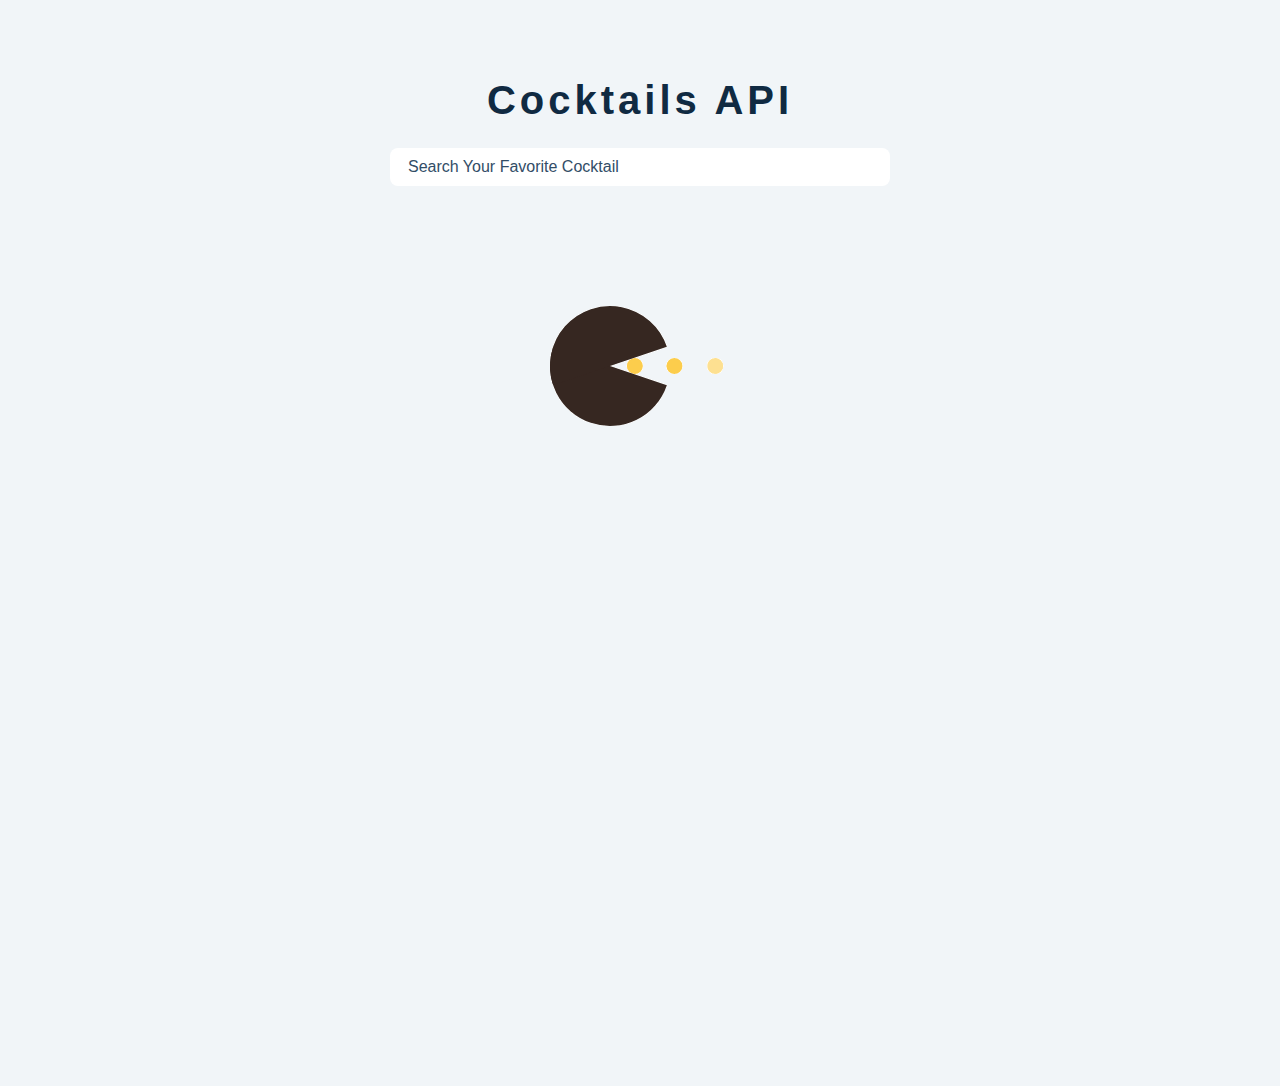
<file: index.html>
<!DOCTYPE html>
<html lang="en">
  <head>
    <meta charset="UTF-8" />
    <meta http-equiv="X-UA-Compatible" content="IE=edge" />
    <meta name="viewport" content="width=device-width, initial-scale=1.0" />
    <title>Cocktails</title>
    <link
      rel="stylesheet"
      href="https://cdnjs.cloudflare.com/ajax/libs/font-awesome/6.2.0/css/all.min.css"
      integrity="sha512-xh6O/CkQoPOWDdYTDqeRdPCVd1SpvCA9XXcUnZS2FmJNp1coAFzvtCN9BmamE+4aHK8yyUHUSCcJHgXloTyT2A=="
      crossorigin="anonymous"
      referrerpolicy="no-referrer"
    />
    <link rel="stylesheet" href="./styles.css" />
  </head>
  <body>
    <form class="search-form">
      <h2>cocktails API</h2>
      <input
        type="text"
        name="drink"
        placeholder="search your favorite cocktail"
      />
    </form>
    <section class="section cocktails">
      <article class="loading">
        <img src="./loading.gif" alt="loading" />
      </article>
      <h2 class="title"></h2>
      <div class="section-center">
        <!-- single cocktail -->
        <a href="./drinks.html">
          <article class="cocktail" data-id="1">
            <img src="./cocktail.jpg" alt="" />
            <h3>magarita</h3>
          </article>
        </a>
        <!-- end of single cocktail -->
        <!-- single cocktail -->
        <a href="./drinks.html">
          <article class="cocktail" data-id="1">
            <img src="./cocktail.jpg" alt="" />
            <h3>magarita</h3>
          </article>
        </a>
        <!-- end of single cocktail -->
        <!-- single cocktail -->
        <a href="./drinks.html">
          <article class="cocktail" data-id="1">
            <img src="./cocktail.jpg" alt="" />
            <h3>magarita</h3>
          </article>
        </a>
        <!-- end of single cocktail -->
      </div>
      <div class="btn-container"></div>
    </section>
    <script type="module" src="./app.js"></script>
  </body>
</html>
</file>
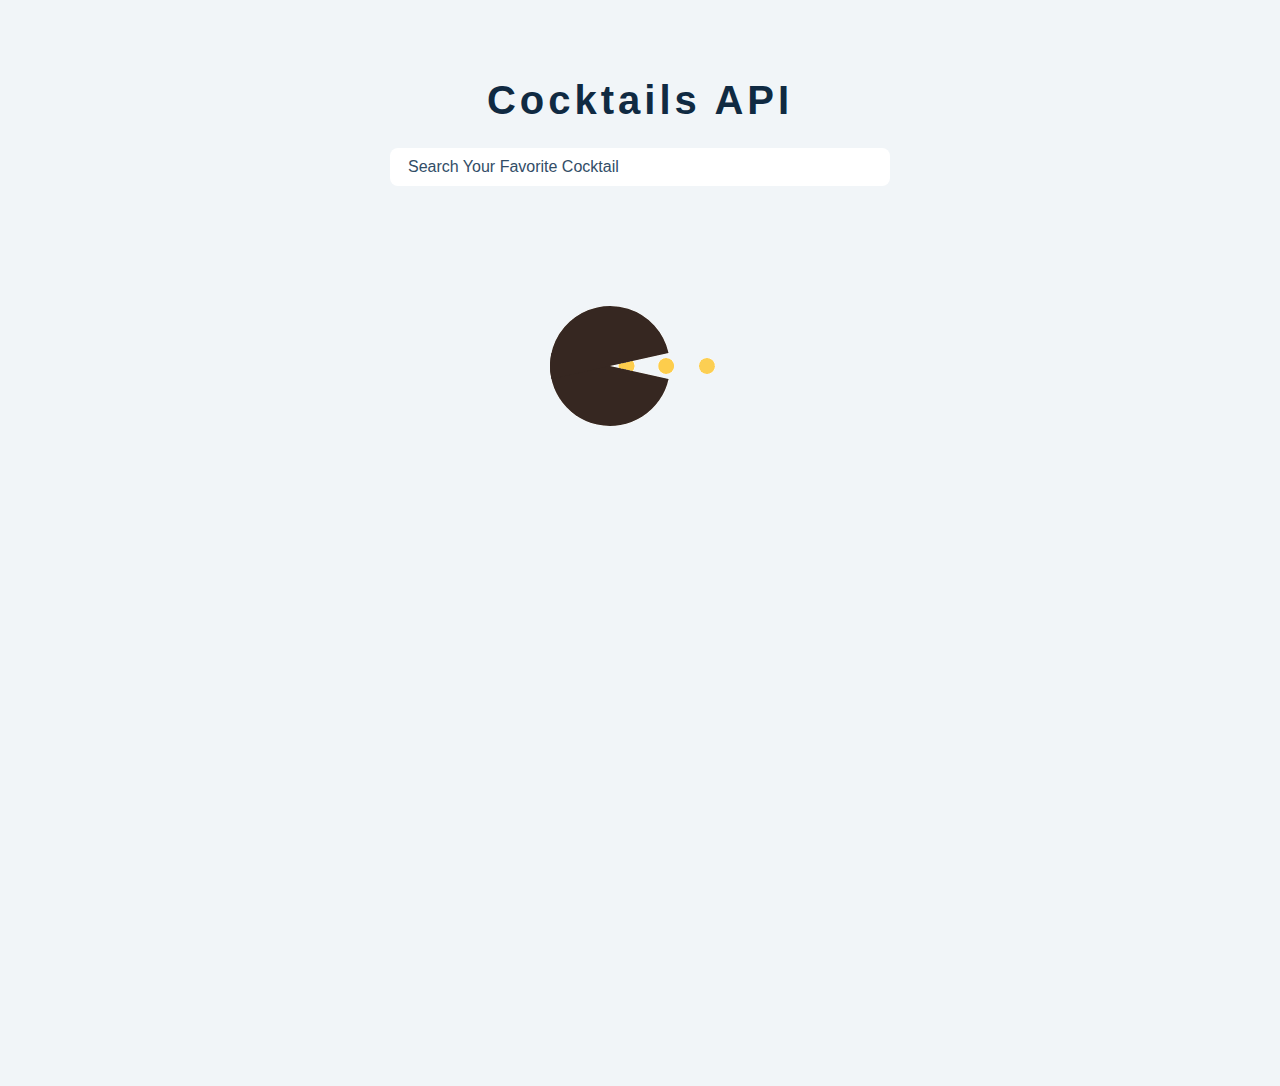
<file: drinks.html>
<!DOCTYPE html>
<html lang="en">
  <head>
    <meta charset="UTF-8" />
    <meta http-equiv="X-UA-Compatible" content="IE=edge" />
    <meta name="viewport" content="width=device-width, initial-scale=1.0" />
    <title>Drinks</title>
    <link rel="stylesheet" href="./styles.css" />
    <link
      rel="stylesheet"
      href="https://cdnjs.cloudflare.com/ajax/libs/font-awesome/6.2.0/css/all.min.css"
      integrity="sha512-xh6O/CkQoPOWDdYTDqeRdPCVd1SpvCA9XXcUnZS2FmJNp1coAFzvtCN9BmamE+4aHK8yyUHUSCcJHgXloTyT2A=="
      crossorigin="anonymous"
      referrerpolicy="no-referrer"
    />
  </head>
  <body>
    <section class="loading">
      <img src="./loading.gif" alt="loading" />
    </section>
    <section class="single-drink">
      <img src="./cocktail.jpg" alt="" class="drink-img" />
      <article class="drink-info">
        <h2 class="drink-name"></h2>
        <p class="drink-desc"></p>
        <ul class="drink-ingredients"></ul>
        <a href="./index.html" class="btn">All cocktails</a>
      </article>
    </section>

    <script type="module" src="./singleDrink.js"></script>
  </body>
</html>
</file>
<file: styles.css>
/*
=============== 
Variables
===============
*/

:root {
  /* dark shades of primary color*/
  --clr-primary-1: hsl(205, 86%, 17%);
  --clr-primary-2: hsl(205, 77%, 27%);
  --clr-primary-3: hsl(205, 72%, 37%);
  --clr-primary-4: hsl(205, 63%, 48%);
  /* primary/main color */
  --clr-primary-5: #49a6e9;
  /* lighter shades of primary color */
  --clr-primary-6: hsl(205, 89%, 70%);
  --clr-primary-7: hsl(205, 90%, 76%);
  --clr-primary-8: hsl(205, 86%, 81%);
  --clr-primary-9: hsl(205, 90%, 88%);
  --clr-primary-10: hsl(205, 100%, 96%);
  /* darkest grey - used for headings */
  --clr-grey-1: hsl(209, 61%, 16%);
  --clr-grey-2: hsl(211, 39%, 23%);
  --clr-grey-3: hsl(209, 34%, 30%);
  --clr-grey-4: hsl(209, 28%, 39%);
  /* grey used for paragraphs */
  --clr-grey-5: hsl(210, 22%, 49%);
  --clr-grey-6: hsl(209, 23%, 60%);
  --clr-grey-7: hsl(211, 27%, 70%);
  --clr-grey-8: hsl(210, 31%, 80%);
  --clr-grey-9: hsl(212, 33%, 89%);
  --clr-grey-10: hsl(210, 36%, 96%);
  --clr-white: #fff;
  --clr-red-dark: hsl(360, 67%, 44%);
  --clr-red-light: hsl(360, 71%, 66%);
  --clr-green-dark: hsl(125, 67%, 44%);
  --clr-green-light: hsl(125, 71%, 66%);
  --clr-black: #222;
  --ff-primary: 'Roboto', sans-serif;
  --ff-secondary: 'Open Sans', sans-serif;
  --transition: all 0.3s linear;
  --spacing: 0.25rem;
  --radius: 0.5rem;
  --light-shadow: 0 5px 15px rgba(0, 0, 0, 0.1);
  --dark-shadow: 0 5px 15px rgba(0, 0, 0, 0.2);
  --max-width: 1170px;
  --fixed-width: 620px;
}
/*
=============== 
Global Styles
===============
*/

*,
::after,
::before {
  margin: 0;
  padding: 0;
  box-sizing: border-box;
}
body {
  font-family: var(--ff-secondary);
  background: var(--clr-grey-10);
  color: var(--clr-grey-1);
  line-height: 1.5;
  font-size: 0.875rem;
}
ul {
  list-style-type: none;
}
a {
  text-decoration: none;
}

h1,
h2,
h3,
h4 {
  letter-spacing: var(--spacing);
  text-transform: capitalize;
  line-height: 1.25;
  margin-bottom: 0.75rem;
  font-family: var(--ff-primary);
}
h1 {
  font-size: 3rem;
}
h2 {
  font-size: 2rem;
}
h3 {
  font-size: 1.25rem;
}
h4 {
  font-size: 0.875rem;
}
p {
  margin-bottom: 1.25rem;
  color: var(--clr-grey-5);
}
@media screen and (min-width: 800px) {
  h1 {
    font-size: 4rem;
  }
  h2 {
    font-size: 2.5rem;
  }
  h3 {
    font-size: 1.75rem;
  }
  h4 {
    font-size: 1rem;
  }
  body {
    font-size: 1rem;
  }
  h1,
  h2,
  h3,
  h4 {
    line-height: 1;
  }
}
/*  global classes */

.btn {
  text-transform: uppercase;
  background: var(--clr-primary-5);
  color: var(--clr-white);
  padding: 0.375rem 0.75rem;
  letter-spacing: var(--spacing);
  display: block;
  transition: var(--transition);
  font-size: 0.875rem;
  border: 2px solid var(--clr-primary-5);
  cursor: pointer;
  box-shadow: 0 1px 3px rgba(0, 0, 0, 0.2);
  border-radius: var(--radius);
}
.btn:hover {
  color: var(--clr-primary-5);
  background: var(--clr-primary-1);
  border-color: var(--clr-primary-1);
}
/* section */
.section {
  padding: 5rem 0;
}

.section-center {
  width: 85vw;
  margin: 0 auto;
  max-width: 1170px;
}
@media screen and (min-width: 576px) {
  .section-center {
    display: grid;
    grid-template-columns: repeat(auto-fill, minmax(300px, 1fr));
    column-gap: 4rem;
  }
}
@media screen and (min-width: 992px) {
  .section-center {
    width: 95vw;
  }
}
/* loading */
.loading {
  min-height: 100vh;
  display: grid;
  justify-content: center;
  position: absolute;
  top: 0;
  left: 0;
  width: 100%;
  height: 100%;
  background: var(--clr-grey-10);
  padding-top: 5rem;
  z-index: 999;
}

.hide-loading {
  display: none;
}

/* search form */
.search-form {
  text-align: center;
  padding-top: 5rem;
  width: 85vw;
  max-width: 500px;
  margin: 0 auto;
}

input {
  width: 100%;
  font-size: 1rem;
  border-color: transparent;
  margin-top: 1rem;
  padding: 0.5rem 1rem;
}
input {
  border-radius: var(--radius);
}
input::placeholder {
  text-transform: capitalize;
  color: var(--clr-grey-3);
}

/* cocktails */
.cocktails {
  position: relative;
}
.title {
  font-size: 2rem;
  text-align: center;
}

.cocktail {
  background: var(--clr-white);
  border-radius: var(--radius);
  box-shadow: var(--light-shadow);
  transition: var(--transition);
  margin-bottom: 3rem;
  position: relative;
}
.cocktail:hover {
  box-shadow: var(--dark-shadow);
  transform: scale(1.005);
}
.cocktail img {
  width: 100%;
  display: block;
  border-radius: var(--radius);
  border: 10px solid var(--clr-white);
  transition: var(--transition);
  height: 268px;
  object-fit: cover;
}
.cocktail:hover img {
  filter: blur(2px) grayscale(50%);
}
.cocktail h3 {
  position: absolute;
  bottom: -1rem;
  right: -1rem;
  background: var(--clr-black);
  color: var(--clr-white);
  padding: 1rem 1.5rem;
  text-align: center;
  margin-bottom: 0;
  text-transform: uppercase;
  font-family: monospace;
  font-size: 2rem;
  border-radius: var(--radius);
}

/* single cocktail */
.single-drink {
  width: 85vw;
  max-width: var(--max-width);
  margin: 0 auto;
  margin-top: 4rem;
}
.drink-img {
  width: 100%;
  height: 400px;
  object-fit: cover;
  display: block;
  border: 10px solid var(--clr-white);
  border-radius: var(--radius);
}
@media screen and (min-width: 992px) {
  .single-drink {
    display: grid;
    grid-template-columns: 1fr 1fr;
    column-gap: 3rem;
  }
}
.drink-info {
  padding-top: 2rem;
}

.drink-ingredients .far {
  margin-right: 1rem;
}

.single-drink .btn {
  display: inline-block;
  margin-top: 2rem;
}

.pbtn {
  padding: 0.35rem 0.75rem;
  letter-spacing: 1.6px;
  font-size: 0.75rem;
  color: var(--clr-white);
  background: var(--clr-primary-5);
  border-radius: var(--radius);
  border-color: transparent;
  text-transform: uppercase;
  transition: var(--transition);
  cursor: pointer;
}

.btn-container {
  display: flex;
  justify-content: center;
  flex-wrap: wrap;
}
.page-btn {
  width: 2rem;
  height: 2rem;
  background: var(--clr-primary-7);
  border-color: transparent;
  border-radius: 5px;
  cursor: pointer;
  margin: 0.5rem;
  transition: var(--transition);
}
.active-btn {
  background: var(--clr-primary-1);
  color: var(--clr-white);
}
.prev-btn,
.next-btn {
  background: transparent;
  border-color: transparent;
  font-weight: bold;
  text-transform: capitalize;
  letter-spacing: var(--spacing);
  margin: 0.5rem;
  font-size: 1rem;
  cursor: pointer;
}

@media screen and (min-width: 775px) {
  .btn-container {
    margin: 0 auto;
    max-width: 700px;
  }
}
</file>
